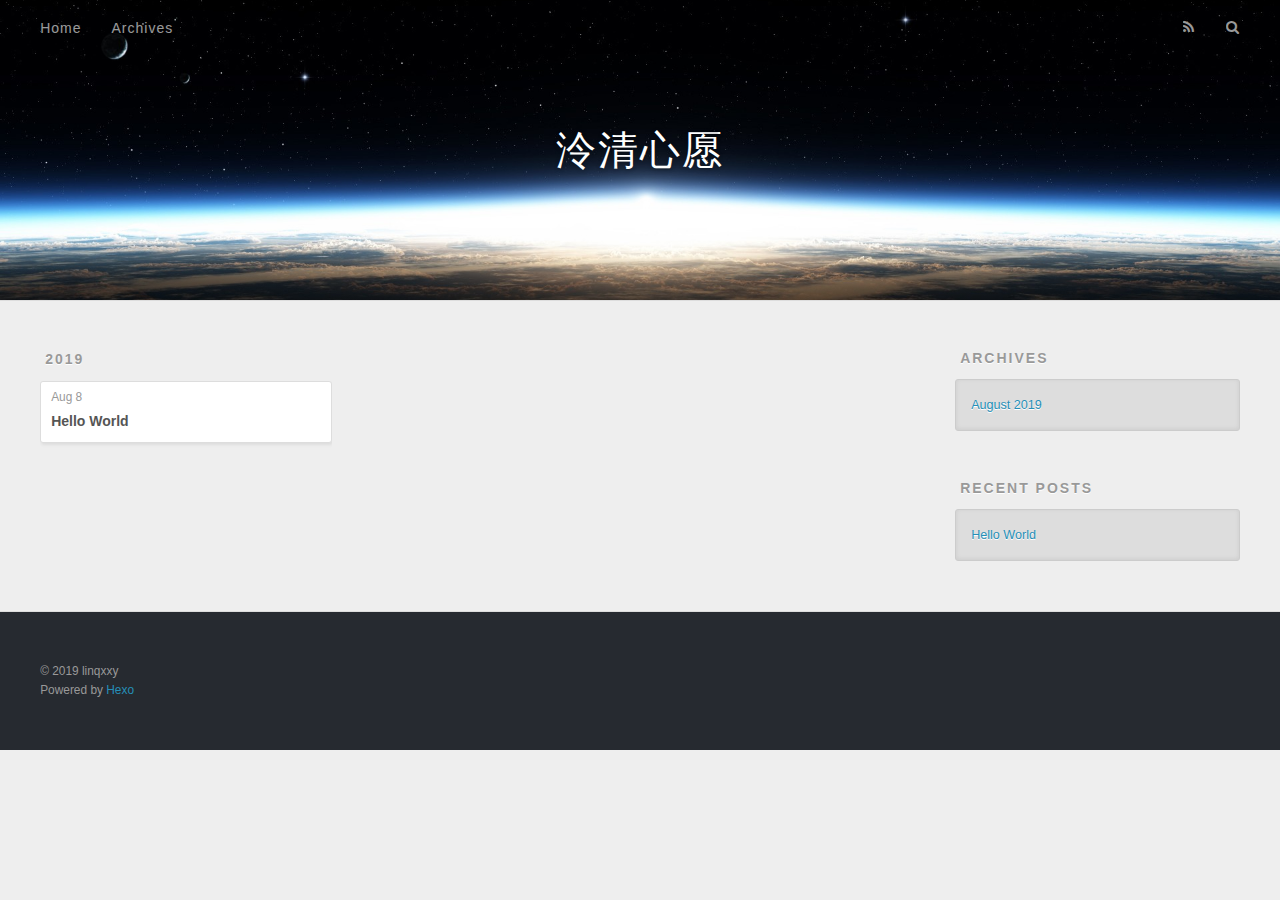
<file: archives/2019/index.html>
<!DOCTYPE html>
<html>
<head><meta name="generator" content="Hexo 3.9.0">
  <meta charset="utf-8">
  

  
  <title>Archives: 2019 | 泠清心愿</title>
  <meta name="viewport" content="width=device-width, initial-scale=1, maximum-scale=1">
  <meta property="og:type" content="website">
<meta property="og:title" content="泠清心愿">
<meta property="og:url" content="http://yoursite.com/archives/2019/index.html">
<meta property="og:site_name" content="泠清心愿">
<meta property="og:locale" content="cn">
<meta name="twitter:card" content="summary">
<meta name="twitter:title" content="泠清心愿">
  
    <link rel="alternate" href="/atom.xml" title="泠清心愿" type="application/atom+xml">
  
  
    <link rel="icon" href="/favicon.png">
  
  
    <link href="//fonts.googleapis.com/css?family=Source+Code+Pro" rel="stylesheet" type="text/css">
  
  <link rel="stylesheet" href="/css/style.css">
</head>
</html>
<body>
  <div id="container">
    <div id="wrap">
      <header id="header">
  <div id="banner"></div>
  <div id="header-outer" class="outer">
    <div id="header-title" class="inner">
      <h1 id="logo-wrap">
        <a href="/" id="logo">泠清心愿</a>
      </h1>
      
    </div>
    <div id="header-inner" class="inner">
      <nav id="main-nav">
        <a id="main-nav-toggle" class="nav-icon"></a>
        
          <a class="main-nav-link" href="/">Home</a>
        
          <a class="main-nav-link" href="/archives">Archives</a>
        
      </nav>
      <nav id="sub-nav">
        
          <a id="nav-rss-link" class="nav-icon" href="/atom.xml" title="RSS Feed"></a>
        
        <a id="nav-search-btn" class="nav-icon" title="Search"></a>
      </nav>
      <div id="search-form-wrap">
        <form action="//google.com/search" method="get" accept-charset="UTF-8" class="search-form"><input type="search" name="q" class="search-form-input" placeholder="Search"><button type="submit" class="search-form-submit">&#xF002;</button><input type="hidden" name="sitesearch" value="http://yoursite.com"></form>
      </div>
    </div>
  </div>
</header>
      <div class="outer">
        <section id="main">
  
  
    
    
      
      
      <section class="archives-wrap">
        <div class="archive-year-wrap">
          <a href="/archives/2019" class="archive-year">2019</a>
        </div>
        <div class="archives">
    
    <article class="archive-article archive-type-post">
  <div class="archive-article-inner">
    <header class="archive-article-header">
      <a href="/2019/08/08/hello-world/" class="archive-article-date">
  <time datetime="2019-08-08T00:48:47.081Z" itemprop="datePublished">Aug 8</time>
</a>
      
  
    <h1 itemprop="name">
      <a class="archive-article-title" href="/2019/08/08/hello-world/">Hello World</a>
    </h1>
  

    </header>
  </div>
</article>
  
  
    </div></section>
  


</section>
        
          <aside id="sidebar">
  
    

  
    

  
    
  
    
  <div class="widget-wrap">
    <h3 class="widget-title">Archives</h3>
    <div class="widget">
      <ul class="archive-list"><li class="archive-list-item"><a class="archive-list-link" href="/archives/2019/08/">August 2019</a></li></ul>
    </div>
  </div>


  
    
  <div class="widget-wrap">
    <h3 class="widget-title">Recent Posts</h3>
    <div class="widget">
      <ul>
        
          <li>
            <a href="/2019/08/08/hello-world/">Hello World</a>
          </li>
        
      </ul>
    </div>
  </div>

  
</aside>
        
      </div>
      <footer id="footer">
  
  <div class="outer">
    <div id="footer-info" class="inner">
      &copy; 2019 linqxxy<br>
      Powered by <a href="http://hexo.io/" target="_blank">Hexo</a>
    </div>
  </div>
</footer>
    </div>
    <nav id="mobile-nav">
  
    <a href="/" class="mobile-nav-link">Home</a>
  
    <a href="/archives" class="mobile-nav-link">Archives</a>
  
</nav>
    

<script src="//ajax.googleapis.com/ajax/libs/jquery/2.0.3/jquery.min.js"></script>


  <link rel="stylesheet" href="/fancybox/jquery.fancybox.css">
  <script src="/fancybox/jquery.fancybox.pack.js"></script>


<script src="/js/script.js"></script>



  </div>
</body>
</html>
</file>
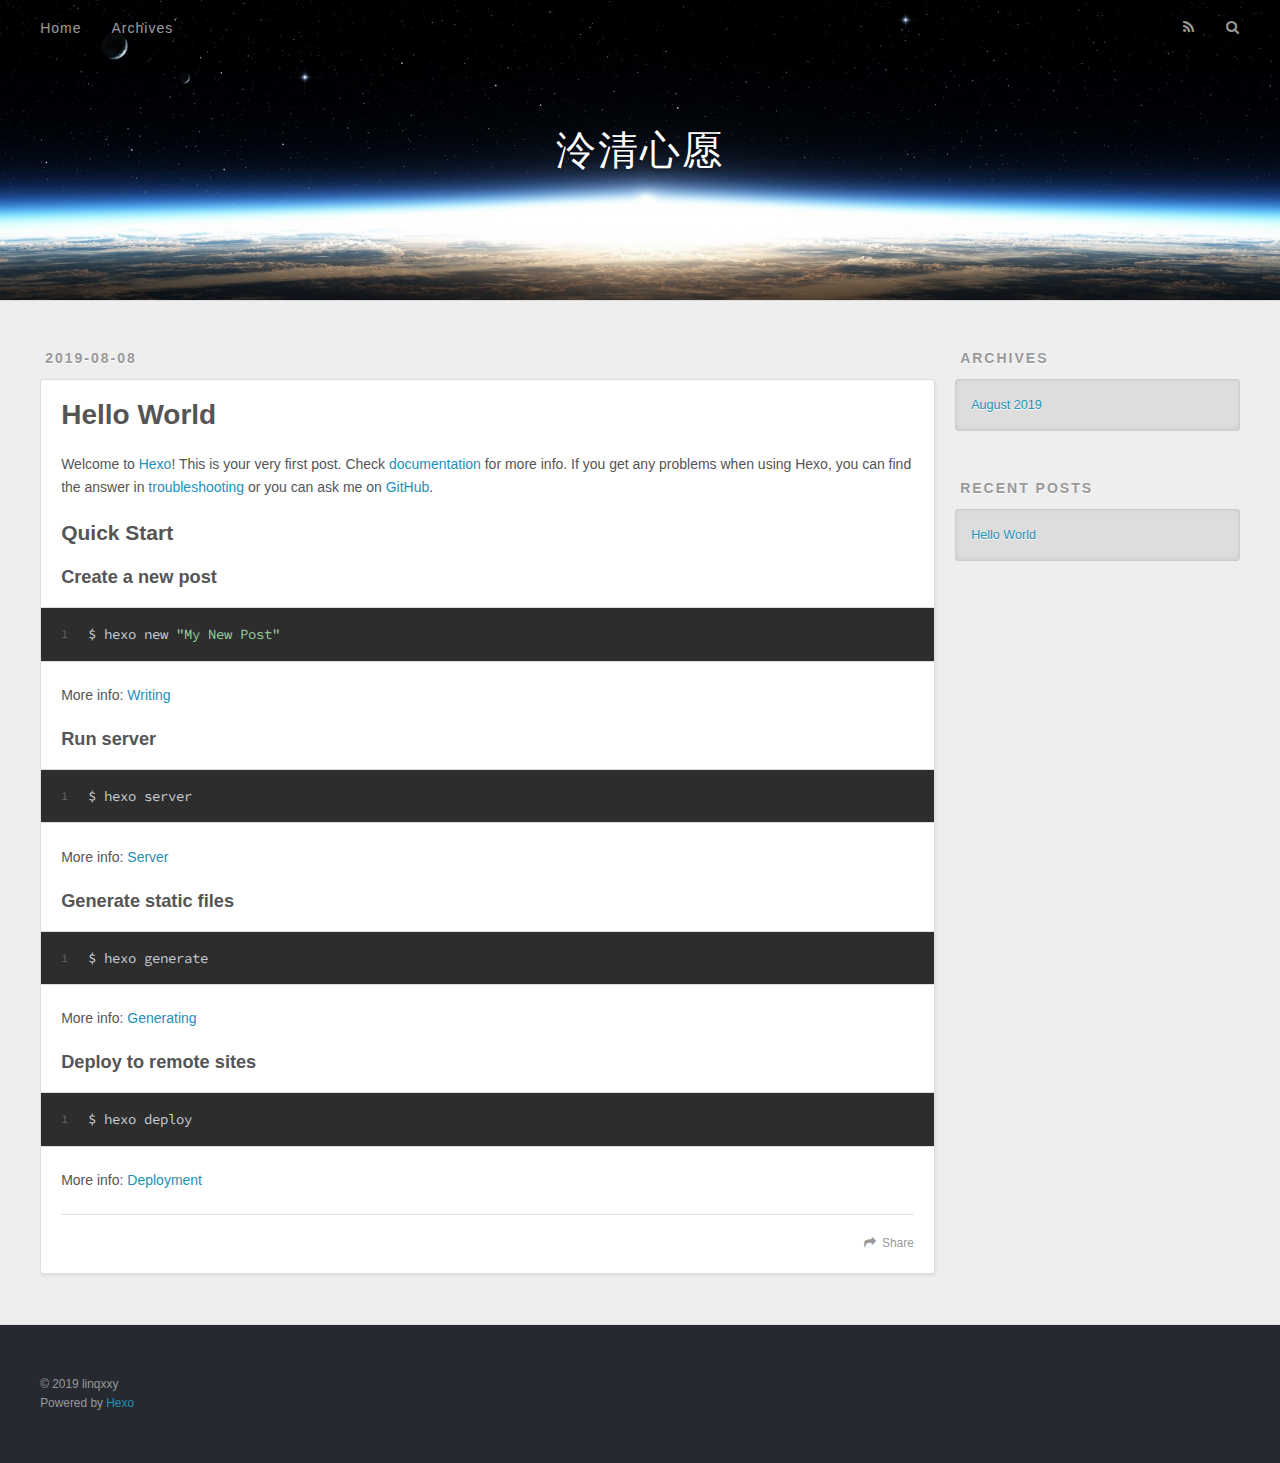
<file: 2019/08/08/hello-world/index.html>
<!DOCTYPE html>
<html>
<head><meta name="generator" content="Hexo 3.9.0">
  <meta charset="utf-8">
  

  
  <title>Hello World | 泠清心愿</title>
  <meta name="viewport" content="width=device-width, initial-scale=1, maximum-scale=1">
  <meta name="description" content="Welcome to Hexo! This is your very first post. Check documentation for more info. If you get any problems when using Hexo, you can find the answer in troubleshooting or you can ask me on GitHub. Quick">
<meta property="og:type" content="article">
<meta property="og:title" content="Hello World">
<meta property="og:url" content="http://yoursite.com/2019/08/08/hello-world/index.html">
<meta property="og:site_name" content="泠清心愿">
<meta property="og:description" content="Welcome to Hexo! This is your very first post. Check documentation for more info. If you get any problems when using Hexo, you can find the answer in troubleshooting or you can ask me on GitHub. Quick">
<meta property="og:locale" content="cn">
<meta property="og:updated_time" content="2019-08-08T00:48:47.081Z">
<meta name="twitter:card" content="summary">
<meta name="twitter:title" content="Hello World">
<meta name="twitter:description" content="Welcome to Hexo! This is your very first post. Check documentation for more info. If you get any problems when using Hexo, you can find the answer in troubleshooting or you can ask me on GitHub. Quick">
  
    <link rel="alternate" href="/atom.xml" title="泠清心愿" type="application/atom+xml">
  
  
    <link rel="icon" href="/favicon.png">
  
  
    <link href="//fonts.googleapis.com/css?family=Source+Code+Pro" rel="stylesheet" type="text/css">
  
  <link rel="stylesheet" href="/css/style.css">
</head>
</html>
<body>
  <div id="container">
    <div id="wrap">
      <header id="header">
  <div id="banner"></div>
  <div id="header-outer" class="outer">
    <div id="header-title" class="inner">
      <h1 id="logo-wrap">
        <a href="/" id="logo">泠清心愿</a>
      </h1>
      
    </div>
    <div id="header-inner" class="inner">
      <nav id="main-nav">
        <a id="main-nav-toggle" class="nav-icon"></a>
        
          <a class="main-nav-link" href="/">Home</a>
        
          <a class="main-nav-link" href="/archives">Archives</a>
        
      </nav>
      <nav id="sub-nav">
        
          <a id="nav-rss-link" class="nav-icon" href="/atom.xml" title="RSS Feed"></a>
        
        <a id="nav-search-btn" class="nav-icon" title="Search"></a>
      </nav>
      <div id="search-form-wrap">
        <form action="//google.com/search" method="get" accept-charset="UTF-8" class="search-form"><input type="search" name="q" class="search-form-input" placeholder="Search"><button type="submit" class="search-form-submit">&#xF002;</button><input type="hidden" name="sitesearch" value="http://yoursite.com"></form>
      </div>
    </div>
  </div>
</header>
      <div class="outer">
        <section id="main"><article id="post-hello-world" class="article article-type-post" itemscope itemprop="blogPost">
  <div class="article-meta">
    <a href="/2019/08/08/hello-world/" class="article-date">
  <time datetime="2019-08-08T00:48:47.081Z" itemprop="datePublished">2019-08-08</time>
</a>
    
  </div>
  <div class="article-inner">
    
    
      <header class="article-header">
        
  
    <h1 class="article-title" itemprop="name">
      Hello World
    </h1>
  

      </header>
    
    <div class="article-entry" itemprop="articleBody">
      
        <p>Welcome to <a href="https://hexo.io/" target="_blank" rel="noopener">Hexo</a>! This is your very first post. Check <a href="https://hexo.io/docs/" target="_blank" rel="noopener">documentation</a> for more info. If you get any problems when using Hexo, you can find the answer in <a href="https://hexo.io/docs/troubleshooting.html" target="_blank" rel="noopener">troubleshooting</a> or you can ask me on <a href="https://github.com/hexojs/hexo/issues" target="_blank" rel="noopener">GitHub</a>.</p>
<h2 id="Quick-Start"><a href="#Quick-Start" class="headerlink" title="Quick Start"></a>Quick Start</h2><h3 id="Create-a-new-post"><a href="#Create-a-new-post" class="headerlink" title="Create a new post"></a>Create a new post</h3><figure class="highlight bash"><table><tr><td class="gutter"><pre><span class="line">1</span><br></pre></td><td class="code"><pre><span class="line">$ hexo new <span class="string">"My New Post"</span></span><br></pre></td></tr></table></figure>

<p>More info: <a href="https://hexo.io/docs/writing.html" target="_blank" rel="noopener">Writing</a></p>
<h3 id="Run-server"><a href="#Run-server" class="headerlink" title="Run server"></a>Run server</h3><figure class="highlight bash"><table><tr><td class="gutter"><pre><span class="line">1</span><br></pre></td><td class="code"><pre><span class="line">$ hexo server</span><br></pre></td></tr></table></figure>

<p>More info: <a href="https://hexo.io/docs/server.html" target="_blank" rel="noopener">Server</a></p>
<h3 id="Generate-static-files"><a href="#Generate-static-files" class="headerlink" title="Generate static files"></a>Generate static files</h3><figure class="highlight bash"><table><tr><td class="gutter"><pre><span class="line">1</span><br></pre></td><td class="code"><pre><span class="line">$ hexo generate</span><br></pre></td></tr></table></figure>

<p>More info: <a href="https://hexo.io/docs/generating.html" target="_blank" rel="noopener">Generating</a></p>
<h3 id="Deploy-to-remote-sites"><a href="#Deploy-to-remote-sites" class="headerlink" title="Deploy to remote sites"></a>Deploy to remote sites</h3><figure class="highlight bash"><table><tr><td class="gutter"><pre><span class="line">1</span><br></pre></td><td class="code"><pre><span class="line">$ hexo deploy</span><br></pre></td></tr></table></figure>

<p>More info: <a href="https://hexo.io/docs/deployment.html" target="_blank" rel="noopener">Deployment</a></p>

      
    </div>
    <footer class="article-footer">
      <a data-url="http://yoursite.com/2019/08/08/hello-world/" data-id="cjz1z78re0000d0vnspcqy4vf" class="article-share-link">Share</a>
      
      
    </footer>
  </div>
  
    
  
</article>

</section>
        
          <aside id="sidebar">
  
    

  
    

  
    
  
    
  <div class="widget-wrap">
    <h3 class="widget-title">Archives</h3>
    <div class="widget">
      <ul class="archive-list"><li class="archive-list-item"><a class="archive-list-link" href="/archives/2019/08/">August 2019</a></li></ul>
    </div>
  </div>


  
    
  <div class="widget-wrap">
    <h3 class="widget-title">Recent Posts</h3>
    <div class="widget">
      <ul>
        
          <li>
            <a href="/2019/08/08/hello-world/">Hello World</a>
          </li>
        
      </ul>
    </div>
  </div>

  
</aside>
        
      </div>
      <footer id="footer">
  
  <div class="outer">
    <div id="footer-info" class="inner">
      &copy; 2019 linqxxy<br>
      Powered by <a href="http://hexo.io/" target="_blank">Hexo</a>
    </div>
  </div>
</footer>
    </div>
    <nav id="mobile-nav">
  
    <a href="/" class="mobile-nav-link">Home</a>
  
    <a href="/archives" class="mobile-nav-link">Archives</a>
  
</nav>
    

<script src="//ajax.googleapis.com/ajax/libs/jquery/2.0.3/jquery.min.js"></script>


  <link rel="stylesheet" href="/fancybox/jquery.fancybox.css">
  <script src="/fancybox/jquery.fancybox.pack.js"></script>


<script src="/js/script.js"></script>



  </div>
</body>
</html>
</file>
<file: css/style.css>
body {
  width: 100%;
}
body:before,
body:after {
  content: "";
  display: table;
}
body:after {
  clear: both;
}
html,
body,
div,
span,
applet,
object,
iframe,
h1,
h2,
h3,
h4,
h5,
h6,
p,
blockquote,
pre,
a,
abbr,
acronym,
address,
big,
cite,
code,
del,
dfn,
em,
img,
ins,
kbd,
q,
s,
samp,
small,
strike,
strong,
sub,
sup,
tt,
var,
dl,
dt,
dd,
ol,
ul,
li,
fieldset,
form,
label,
legend,
table,
caption,
tbody,
tfoot,
thead,
tr,
th,
td {
  margin: 0;
  padding: 0;
  border: 0;
  outline: 0;
  font-weight: inherit;
  font-style: inherit;
  font-family: inherit;
  font-size: 100%;
  vertical-align: baseline;
}
body {
  line-height: 1;
  color: #000;
  background: #fff;
}
ol,
ul {
  list-style: none;
}
table {
  border-collapse: separate;
  border-spacing: 0;
  vertical-align: middle;
}
caption,
th,
td {
  text-align: left;
  font-weight: normal;
  vertical-align: middle;
}
a img {
  border: none;
}
input,
button {
  margin: 0;
  padding: 0;
}
input::-moz-focus-inner,
button::-moz-focus-inner {
  border: 0;
  padding: 0;
}
@font-face {
  font-family: FontAwesome;
  font-style: normal;
  font-weight: normal;
  src: url("fonts/fontawesome-webfont.eot?v=#4.0.3");
  src: url("fonts/fontawesome-webfont.eot?#iefix&v=#4.0.3") format("embedded-opentype"), url("fonts/fontawesome-webfont.woff?v=#4.0.3") format("woff"), url("fonts/fontawesome-webfont.ttf?v=#4.0.3") format("truetype"), url("fonts/fontawesome-webfont.svg#fontawesomeregular?v=#4.0.3") format("svg");
}
html,
body,
#container {
  height: 100%;
}
body {
  background: #eee;
  font: 14px -apple-system, BlinkMacSystemFont, "Segoe UI", "Roboto", "Oxygen", "Ubuntu", "Cantarell", "Fira Sans", "Droid Sans", "Helvetica Neue", sans-serif;
  -webkit-text-size-adjust: 100%;
}
.outer {
  max-width: 1220px;
  margin: 0 auto;
  padding: 0 20px;
}
.outer:before,
.outer:after {
  content: "";
  display: table;
}
.outer:after {
  clear: both;
}
.inner {
  display: inline;
  float: left;
  width: 98.33333333333333%;
  margin: 0 0.833333333333333%;
}
.left,
.alignleft {
  float: left;
}
.right,
.alignright {
  float: right;
}
.clear {
  clear: both;
}
#container {
  position: relative;
}
.mobile-nav-on {
  overflow: hidden;
}
#wrap {
  height: 100%;
  width: 100%;
  position: absolute;
  top: 0;
  left: 0;
  -webkit-transition: 0.2s ease-out;
  -moz-transition: 0.2s ease-out;
  -ms-transition: 0.2s ease-out;
  transition: 0.2s ease-out;
  z-index: 1;
  background: #eee;
}
.mobile-nav-on #wrap {
  left: 280px;
}
@media screen and (min-width: 768px) {
  #main {
    display: inline;
    float: left;
    width: 73.33333333333333%;
    margin: 0 0.833333333333333%;
  }
}
.article-date,
.article-category-link,
.archive-year,
.widget-title {
  text-decoration: none;
  text-transform: uppercase;
  letter-spacing: 2px;
  color: #999;
  margin-bottom: 1em;
  margin-left: 5px;
  line-height: 1em;
  text-shadow: 0 1px #fff;
  font-weight: bold;
}
.article-inner,
.archive-article-inner {
  background: #fff;
  -webkit-box-shadow: 1px 2px 3px #ddd;
  box-shadow: 1px 2px 3px #ddd;
  border: 1px solid #ddd;
  border-radius: 3px;
}
.article-entry h1,
.widget h1 {
  font-size: 2em;
}
.article-entry h2,
.widget h2 {
  font-size: 1.5em;
}
.article-entry h3,
.widget h3 {
  font-size: 1.3em;
}
.article-entry h4,
.widget h4 {
  font-size: 1.2em;
}
.article-entry h5,
.widget h5 {
  font-size: 1em;
}
.article-entry h6,
.widget h6 {
  font-size: 1em;
  color: #999;
}
.article-entry hr,
.widget hr {
  border: 1px dashed #ddd;
}
.article-entry strong,
.widget strong {
  font-weight: bold;
}
.article-entry em,
.widget em,
.article-entry cite,
.widget cite {
  font-style: italic;
}
.article-entry sup,
.widget sup,
.article-entry sub,
.widget sub {
  font-size: 0.75em;
  line-height: 0;
  position: relative;
  vertical-align: baseline;
}
.article-entry sup,
.widget sup {
  top: -0.5em;
}
.article-entry sub,
.widget sub {
  bottom: -0.2em;
}
.article-entry small,
.widget small {
  font-size: 0.85em;
}
.article-entry acronym,
.widget acronym,
.article-entry abbr,
.widget abbr {
  border-bottom: 1px dotted;
}
.article-entry ul,
.widget ul,
.article-entry ol,
.widget ol,
.article-entry dl,
.widget dl {
  margin: 0 20px;
  line-height: 1.6em;
}
.article-entry ul ul,
.widget ul ul,
.article-entry ol ul,
.widget ol ul,
.article-entry ul ol,
.widget ul ol,
.article-entry ol ol,
.widget ol ol {
  margin-top: 0;
  margin-bottom: 0;
}
.article-entry ul,
.widget ul {
  list-style: disc;
}
.article-entry ol,
.widget ol {
  list-style: decimal;
}
.article-entry dt,
.widget dt {
  font-weight: bold;
}
#header {
  height: 300px;
  position: relative;
  border-bottom: 1px solid #ddd;
}
#header:before,
#header:after {
  content: "";
  position: absolute;
  left: 0;
  right: 0;
  height: 40px;
}
#header:before {
  top: 0;
  background: -webkit-linear-gradient(rgba(0,0,0,0.2), transparent);
  background: -moz-linear-gradient(rgba(0,0,0,0.2), transparent);
  background: -ms-linear-gradient(rgba(0,0,0,0.2), transparent);
  background: linear-gradient(rgba(0,0,0,0.2), transparent);
}
#header:after {
  bottom: 0;
  background: -webkit-linear-gradient(transparent, rgba(0,0,0,0.2));
  background: -moz-linear-gradient(transparent, rgba(0,0,0,0.2));
  background: -ms-linear-gradient(transparent, rgba(0,0,0,0.2));
  background: linear-gradient(transparent, rgba(0,0,0,0.2));
}
#header-outer {
  height: 100%;
  position: relative;
}
#header-inner {
  position: relative;
  overflow: hidden;
}
#banner {
  position: absolute;
  top: 0;
  left: 0;
  width: 100%;
  height: 100%;
  background: url("images/banner.jpg") center #000;
  -webkit-background-size: cover;
  -moz-background-size: cover;
  background-size: cover;
  z-index: -1;
}
#header-title {
  text-align: center;
  height: 40px;
  position: absolute;
  top: 50%;
  left: 0;
  margin-top: -20px;
}
#logo,
#subtitle {
  text-decoration: none;
  color: #fff;
  font-weight: 300;
  text-shadow: 0 1px 4px rgba(0,0,0,0.3);
}
#logo {
  font-size: 40px;
  line-height: 40px;
  letter-spacing: 2px;
}
#subtitle {
  font-size: 16px;
  line-height: 16px;
  letter-spacing: 1px;
}
#subtitle-wrap {
  margin-top: 16px;
}
#main-nav {
  float: left;
  margin-left: -15px;
}
.nav-icon,
.main-nav-link {
  float: left;
  color: #fff;
  opacity: 0.6;
  text-decoration: none;
  text-shadow: 0 1px rgba(0,0,0,0.2);
  -webkit-transition: opacity 0.2s;
  -moz-transition: opacity 0.2s;
  -ms-transition: opacity 0.2s;
  transition: opacity 0.2s;
  display: block;
  padding: 20px 15px;
}
.nav-icon:hover,
.main-nav-link:hover {
  opacity: 1;
}
.nav-icon {
  font-family: FontAwesome;
  text-align: center;
  font-size: 14px;
  width: 14px;
  height: 14px;
  padding: 20px 15px;
  position: relative;
  cursor: pointer;
}
.main-nav-link {
  font-weight: 300;
  letter-spacing: 1px;
}
@media screen and (max-width: 479px) {
  .main-nav-link {
    display: none;
  }
}
#main-nav-toggle {
  display: none;
}
#main-nav-toggle:before {
  content: "\f0c9";
}
@media screen and (max-width: 479px) {
  #main-nav-toggle {
    display: block;
  }
}
#sub-nav {
  float: right;
  margin-right: -15px;
}
#nav-rss-link:before {
  content: "\f09e";
}
#nav-search-btn:before {
  content: "\f002";
}
#search-form-wrap {
  position: absolute;
  top: 15px;
  width: 150px;
  height: 30px;
  right: -150px;
  opacity: 0;
  -webkit-transition: 0.2s ease-out;
  -moz-transition: 0.2s ease-out;
  -ms-transition: 0.2s ease-out;
  transition: 0.2s ease-out;
}
#search-form-wrap.on {
  opacity: 1;
  right: 0;
}
@media screen and (max-width: 479px) {
  #search-form-wrap {
    width: 100%;
    right: -100%;
  }
}
.search-form {
  position: absolute;
  top: 0;
  left: 0;
  right: 0;
  background: #fff;
  padding: 5px 15px;
  border-radius: 15px;
  -webkit-box-shadow: 0 0 10px rgba(0,0,0,0.3);
  box-shadow: 0 0 10px rgba(0,0,0,0.3);
}
.search-form-input {
  border: none;
  background: none;
  color: #555;
  width: 100%;
  font: 13px -apple-system, BlinkMacSystemFont, "Segoe UI", "Roboto", "Oxygen", "Ubuntu", "Cantarell", "Fira Sans", "Droid Sans", "Helvetica Neue", sans-serif;
  outline: none;
}
.search-form-input::-webkit-search-results-decoration,
.search-form-input::-webkit-search-cancel-button {
  -webkit-appearance: none;
}
.search-form-submit {
  position: absolute;
  top: 50%;
  right: 10px;
  margin-top: -7px;
  font: 13px FontAwesome;
  border: none;
  background: none;
  color: #bbb;
  cursor: pointer;
}
.search-form-submit:hover,
.search-form-submit:focus {
  color: #777;
}
.article {
  margin: 50px 0;
}
.article-inner {
  overflow: hidden;
}
.article-meta:before,
.article-meta:after {
  content: "";
  display: table;
}
.article-meta:after {
  clear: both;
}
.article-date {
  float: left;
}
.article-category {
  float: left;
  line-height: 1em;
  color: #ccc;
  text-shadow: 0 1px #fff;
  margin-left: 8px;
}
.article-category:before {
  content: "\2022";
}
.article-category-link {
  margin: 0 12px 1em;
}
.article-header {
  padding: 20px 20px 0;
}
.article-title {
  text-decoration: none;
  font-size: 2em;
  font-weight: bold;
  color: #555;
  line-height: 1.1em;
  -webkit-transition: color 0.2s;
  -moz-transition: color 0.2s;
  -ms-transition: color 0.2s;
  transition: color 0.2s;
}
a.article-title:hover {
  color: #258fb8;
}
.article-entry {
  color: #555;
  padding: 0 20px;
}
.article-entry:before,
.article-entry:after {
  content: "";
  display: table;
}
.article-entry:after {
  clear: both;
}
.article-entry p,
.article-entry table {
  line-height: 1.6em;
  margin: 1.6em 0;
}
.article-entry h1,
.article-entry h2,
.article-entry h3,
.article-entry h4,
.article-entry h5,
.article-entry h6 {
  font-weight: bold;
}
.article-entry h1,
.article-entry h2,
.article-entry h3,
.article-entry h4,
.article-entry h5,
.article-entry h6 {
  line-height: 1.1em;
  margin: 1.1em 0;
}
.article-entry a {
  color: #258fb8;
  text-decoration: none;
}
.article-entry a:hover {
  text-decoration: underline;
}
.article-entry ul,
.article-entry ol,
.article-entry dl {
  margin-top: 1.6em;
  margin-bottom: 1.6em;
}
.article-entry img,
.article-entry video {
  max-width: 100%;
  height: auto;
  display: block;
  margin: auto;
}
.article-entry iframe {
  border: none;
}
.article-entry table {
  width: 100%;
  border-collapse: collapse;
  border-spacing: 0;
}
.article-entry th {
  font-weight: bold;
  border-bottom: 3px solid #ddd;
  padding-bottom: 0.5em;
}
.article-entry td {
  border-bottom: 1px solid #ddd;
  padding: 10px 0;
}
.article-entry blockquote {
  font-family: Georgia, "Times New Roman", serif;
  font-size: 1.4em;
  margin: 1.6em 20px;
  text-align: center;
}
.article-entry blockquote footer {
  font-size: 14px;
  margin: 1.6em 0;
  font-family: -apple-system, BlinkMacSystemFont, "Segoe UI", "Roboto", "Oxygen", "Ubuntu", "Cantarell", "Fira Sans", "Droid Sans", "Helvetica Neue", sans-serif;
}
.article-entry blockquote footer cite:before {
  content: "—";
  padding: 0 0.5em;
}
.article-entry .pullquote {
  text-align: left;
  width: 45%;
  margin: 0;
}
.article-entry .pullquote.left {
  margin-left: 0.5em;
  margin-right: 1em;
}
.article-entry .pullquote.right {
  margin-right: 0.5em;
  margin-left: 1em;
}
.article-entry .caption {
  color: #999;
  display: block;
  font-size: 0.9em;
  margin-top: 0.5em;
  position: relative;
  text-align: center;
}
.article-entry .video-container {
  position: relative;
  padding-top: 56.25%;
  height: 0;
  overflow: hidden;
}
.article-entry .video-container iframe,
.article-entry .video-container object,
.article-entry .video-container embed {
  position: absolute;
  top: 0;
  left: 0;
  width: 100%;
  height: 100%;
  margin-top: 0;
}
.article-more-link a {
  display: inline-block;
  line-height: 1em;
  padding: 6px 15px;
  border-radius: 15px;
  background: #eee;
  color: #999;
  text-shadow: 0 1px #fff;
  text-decoration: none;
}
.article-more-link a:hover {
  background: #258fb8;
  color: #fff;
  text-decoration: none;
  text-shadow: 0 1px #1e7293;
}
.article-footer {
  font-size: 0.85em;
  line-height: 1.6em;
  border-top: 1px solid #ddd;
  padding-top: 1.6em;
  margin: 0 20px 20px;
}
.article-footer:before,
.article-footer:after {
  content: "";
  display: table;
}
.article-footer:after {
  clear: both;
}
.article-footer a {
  color: #999;
  text-decoration: none;
}
.article-footer a:hover {
  color: #555;
}
.article-tag-list-item {
  float: left;
  margin-right: 10px;
}
.article-tag-list-link:before {
  content: "#";
}
.article-comment-link {
  float: right;
}
.article-comment-link:before {
  content: "\f075";
  font-family: FontAwesome;
  padding-right: 8px;
}
.article-share-link {
  cursor: pointer;
  float: right;
  margin-left: 20px;
}
.article-share-link:before {
  content: "\f064";
  font-family: FontAwesome;
  padding-right: 6px;
}
#article-nav {
  position: relative;
}
#article-nav:before,
#article-nav:after {
  content: "";
  display: table;
}
#article-nav:after {
  clear: both;
}
@media screen and (min-width: 768px) {
  #article-nav {
    margin: 50px 0;
  }
  #article-nav:before {
    width: 8px;
    height: 8px;
    position: absolute;
    top: 50%;
    left: 50%;
    margin-top: -4px;
    margin-left: -4px;
    content: "";
    border-radius: 50%;
    background: #ddd;
    -webkit-box-shadow: 0 1px 2px #fff;
    box-shadow: 0 1px 2px #fff;
  }
}
.article-nav-link-wrap {
  text-decoration: none;
  text-shadow: 0 1px #fff;
  color: #999;
  -webkit-box-sizing: border-box;
  -moz-box-sizing: border-box;
  box-sizing: border-box;
  margin-top: 50px;
  text-align: center;
  display: block;
}
.article-nav-link-wrap:hover {
  color: #555;
}
@media screen and (min-width: 768px) {
  .article-nav-link-wrap {
    width: 50%;
    margin-top: 0;
  }
}
@media screen and (min-width: 768px) {
  #article-nav-newer {
    float: left;
    text-align: right;
    padding-right: 20px;
  }
}
@media screen and (min-width: 768px) {
  #article-nav-older {
    float: right;
    text-align: left;
    padding-left: 20px;
  }
}
.article-nav-caption {
  text-transform: uppercase;
  letter-spacing: 2px;
  color: #ddd;
  line-height: 1em;
  font-weight: bold;
}
#article-nav-newer .article-nav-caption {
  margin-right: -2px;
}
.article-nav-title {
  font-size: 0.85em;
  line-height: 1.6em;
  margin-top: 0.5em;
}
.article-share-box {
  position: absolute;
  display: none;
  background: #fff;
  -webkit-box-shadow: 1px 2px 10px rgba(0,0,0,0.2);
  box-shadow: 1px 2px 10px rgba(0,0,0,0.2);
  border-radius: 3px;
  margin-left: -145px;
  overflow: hidden;
  z-index: 1;
}
.article-share-box.on {
  display: block;
}
.article-share-input {
  width: 100%;
  background: none;
  -webkit-box-sizing: border-box;
  -moz-box-sizing: border-box;
  box-sizing: border-box;
  font: 14px -apple-system, BlinkMacSystemFont, "Segoe UI", "Roboto", "Oxygen", "Ubuntu", "Cantarell", "Fira Sans", "Droid Sans", "Helvetica Neue", sans-serif;
  padding: 0 15px;
  color: #555;
  outline: none;
  border: 1px solid #ddd;
  border-radius: 3px 3px 0 0;
  height: 36px;
  line-height: 36px;
}
.article-share-links {
  background: #eee;
}
.article-share-links:before,
.article-share-links:after {
  content: "";
  display: table;
}
.article-share-links:after {
  clear: both;
}
.article-share-twitter,
.article-share-facebook,
.article-share-pinterest,
.article-share-google {
  width: 50px;
  height: 36px;
  display: block;
  float: left;
  position: relative;
  color: #999;
  text-shadow: 0 1px #fff;
}
.article-share-twitter:before,
.article-share-facebook:before,
.article-share-pinterest:before,
.article-share-google:before {
  font-size: 20px;
  font-family: FontAwesome;
  width: 20px;
  height: 20px;
  position: absolute;
  top: 50%;
  left: 50%;
  margin-top: -10px;
  margin-left: -10px;
  text-align: center;
}
.article-share-twitter:hover,
.article-share-facebook:hover,
.article-share-pinterest:hover,
.article-share-google:hover {
  color: #fff;
}
.article-share-twitter:before {
  content: "\f099";
}
.article-share-twitter:hover {
  background: #00aced;
  text-shadow: 0 1px #008abe;
}
.article-share-facebook:before {
  content: "\f09a";
}
.article-share-facebook:hover {
  background: #3b5998;
  text-shadow: 0 1px #2f477a;
}
.article-share-pinterest:before {
  content: "\f0d2";
}
.article-share-pinterest:hover {
  background: #cb2027;
  text-shadow: 0 1px #a21a1f;
}
.article-share-google:before {
  content: "\f0d5";
}
.article-share-google:hover {
  background: #dd4b39;
  text-shadow: 0 1px #be3221;
}
.article-gallery {
  background: #000;
  position: relative;
}
.article-gallery-photos {
  position: relative;
  overflow: hidden;
}
.article-gallery-img {
  display: none;
  max-width: 100%;
}
.article-gallery-img:first-child {
  display: block;
}
.article-gallery-img.loaded {
  position: absolute;
  display: block;
}
.article-gallery-img img {
  display: block;
  max-width: 100%;
  margin: 0 auto;
}
#comments {
  background: #fff;
  -webkit-box-shadow: 1px 2px 3px #ddd;
  box-shadow: 1px 2px 3px #ddd;
  padding: 20px;
  border: 1px solid #ddd;
  border-radius: 3px;
  margin: 50px 0;
}
#comments a {
  color: #258fb8;
}
.archives-wrap {
  margin: 50px 0;
}
.archives:before,
.archives:after {
  content: "";
  display: table;
}
.archives:after {
  clear: both;
}
.archive-year-wrap {
  margin-bottom: 1em;
}
.archives {
  -webkit-column-gap: 10px;
  -moz-column-gap: 10px;
  column-gap: 10px;
}
@media screen and (min-width: 480px) and (max-width: 767px) {
  .archives {
    -webkit-column-count: 2;
    -moz-column-count: 2;
    column-count: 2;
  }
}
@media screen and (min-width: 768px) {
  .archives {
    -webkit-column-count: 3;
    -moz-column-count: 3;
    column-count: 3;
  }
}
.archive-article {
  -webkit-column-break-inside: avoid;
  page-break-inside: avoid;
  overflow: hidden;
  break-inside: avoid-column;
}
.archive-article-inner {
  padding: 10px;
  margin-bottom: 15px;
}
.archive-article-title {
  text-decoration: none;
  font-weight: bold;
  color: #555;
  -webkit-transition: color 0.2s;
  -moz-transition: color 0.2s;
  -ms-transition: color 0.2s;
  transition: color 0.2s;
  line-height: 1.6em;
}
.archive-article-title:hover {
  color: #258fb8;
}
.archive-article-footer {
  margin-top: 1em;
}
.archive-article-date {
  color: #999;
  text-decoration: none;
  font-size: 0.85em;
  line-height: 1em;
  margin-bottom: 0.5em;
  display: block;
}
#page-nav {
  margin: 50px auto;
  background: #fff;
  -webkit-box-shadow: 1px 2px 3px #ddd;
  box-shadow: 1px 2px 3px #ddd;
  border: 1px solid #ddd;
  border-radius: 3px;
  text-align: center;
  color: #999;
  overflow: hidden;
}
#page-nav:before,
#page-nav:after {
  content: "";
  display: table;
}
#page-nav:after {
  clear: both;
}
#page-nav a,
#page-nav span {
  padding: 10px 20px;
  line-height: 1;
  height: 2ex;
}
#page-nav a {
  color: #999;
  text-decoration: none;
}
#page-nav a:hover {
  background: #999;
  color: #fff;
}
#page-nav .prev {
  float: left;
}
#page-nav .next {
  float: right;
}
#page-nav .page-number {
  display: inline-block;
}
@media screen and (max-width: 479px) {
  #page-nav .page-number {
    display: none;
  }
}
#page-nav .current {
  color: #555;
  font-weight: bold;
}
#page-nav .space {
  color: #ddd;
}
#footer {
  background: #262a30;
  padding: 50px 0;
  border-top: 1px solid #ddd;
  color: #999;
}
#footer a {
  color: #258fb8;
  text-decoration: none;
}
#footer a:hover {
  text-decoration: underline;
}
#footer-info {
  line-height: 1.6em;
  font-size: 0.85em;
}
.article-entry pre,
.article-entry .highlight {
  background: #2d2d2d;
  margin: 0 -20px;
  padding: 15px 20px;
  border-style: solid;
  border-color: #ddd;
  border-width: 1px 0;
  overflow: auto;
  color: #ccc;
  line-height: 22.400000000000002px;
}
.article-entry .highlight .gutter pre,
.article-entry .gist .gist-file .gist-data .line-numbers {
  color: #666;
  font-size: 0.85em;
}
.article-entry pre,
.article-entry code {
  font-family: "Source Code Pro", Consolas, Monaco, Menlo, Consolas, monospace;
}
.article-entry code {
  background: #eee;
  text-shadow: 0 1px #fff;
  padding: 0 0.3em;
}
.article-entry pre code {
  background: none;
  text-shadow: none;
  padding: 0;
}
.article-entry .highlight pre {
  border: none;
  margin: 0;
  padding: 0;
}
.article-entry .highlight table {
  margin: 0;
  width: auto;
}
.article-entry .highlight td {
  border: none;
  padding: 0;
}
.article-entry .highlight figcaption {
  font-size: 0.85em;
  color: #999;
  line-height: 1em;
  margin-bottom: 1em;
}
.article-entry .highlight figcaption:before,
.article-entry .highlight figcaption:after {
  content: "";
  display: table;
}
.article-entry .highlight figcaption:after {
  clear: both;
}
.article-entry .highlight figcaption a {
  float: right;
}
.article-entry .highlight .gutter pre {
  text-align: right;
  padding-right: 20px;
}
.article-entry .highlight .line {
  height: 22.400000000000002px;
}
.article-entry .highlight .line.marked {
  background: #515151;
}
.article-entry .gist {
  margin: 0 -20px;
  border-style: solid;
  border-color: #ddd;
  border-width: 1px 0;
  background: #2d2d2d;
  padding: 15px 20px 15px 0;
}
.article-entry .gist .gist-file {
  border: none;
  font-family: "Source Code Pro", Consolas, Monaco, Menlo, Consolas, monospace;
  margin: 0;
}
.article-entry .gist .gist-file .gist-data {
  background: none;
  border: none;
}
.article-entry .gist .gist-file .gist-data .line-numbers {
  background: none;
  border: none;
  padding: 0 20px 0 0;
}
.article-entry .gist .gist-file .gist-data .line-data {
  padding: 0 !important;
}
.article-entry .gist .gist-file .highlight {
  margin: 0;
  padding: 0;
  border: none;
}
.article-entry .gist .gist-file .gist-meta {
  background: #2d2d2d;
  color: #999;
  font: 0.85em -apple-system, BlinkMacSystemFont, "Segoe UI", "Roboto", "Oxygen", "Ubuntu", "Cantarell", "Fira Sans", "Droid Sans", "Helvetica Neue", sans-serif;
  text-shadow: 0 0;
  padding: 0;
  margin-top: 1em;
  margin-left: 20px;
}
.article-entry .gist .gist-file .gist-meta a {
  color: #258fb8;
  font-weight: normal;
}
.article-entry .gist .gist-file .gist-meta a:hover {
  text-decoration: underline;
}
pre .comment,
pre .title {
  color: #999;
}
pre .variable,
pre .attribute,
pre .tag,
pre .regexp,
pre .ruby .constant,
pre .xml .tag .title,
pre .xml .pi,
pre .xml .doctype,
pre .html .doctype,
pre .css .id,
pre .css .class,
pre .css .pseudo {
  color: #f2777a;
}
pre .number,
pre .preprocessor,
pre .built_in,
pre .literal,
pre .params,
pre .constant {
  color: #f99157;
}
pre .class,
pre .ruby .class .title,
pre .css .rules .attribute {
  color: #9c9;
}
pre .string,
pre .value,
pre .inheritance,
pre .header,
pre .ruby .symbol,
pre .xml .cdata {
  color: #9c9;
}
pre .css .hexcolor {
  color: #6cc;
}
pre .function,
pre .python .decorator,
pre .python .title,
pre .ruby .function .title,
pre .ruby .title .keyword,
pre .perl .sub,
pre .javascript .title,
pre .coffeescript .title {
  color: #69c;
}
pre .keyword,
pre .javascript .function {
  color: #c9c;
}
@media screen and (max-width: 479px) {
  #mobile-nav {
    position: absolute;
    top: 0;
    left: 0;
    width: 280px;
    height: 100%;
    background: #191919;
    border-right: 1px solid #fff;
  }
}
@media screen and (max-width: 479px) {
  .mobile-nav-link {
    display: block;
    color: #999;
    text-decoration: none;
    padding: 15px 20px;
    font-weight: bold;
  }
  .mobile-nav-link:hover {
    color: #fff;
  }
}
@media screen and (min-width: 768px) {
  #sidebar {
    display: inline;
    float: left;
    width: 23.333333333333332%;
    margin: 0 0.833333333333333%;
  }
}
.widget-wrap {
  margin: 50px 0;
}
.widget {
  color: #777;
  text-shadow: 0 1px #fff;
  background: #ddd;
  -webkit-box-shadow: 0 -1px 4px #ccc inset;
  box-shadow: 0 -1px 4px #ccc inset;
  border: 1px solid #ccc;
  padding: 15px;
  border-radius: 3px;
}
.widget a {
  color: #258fb8;
  text-decoration: none;
}
.widget a:hover {
  text-decoration: underline;
}
.widget ul ul,
.widget ol ul,
.widget dl ul,
.widget ul ol,
.widget ol ol,
.widget dl ol,
.widget ul dl,
.widget ol dl,
.widget dl dl {
  margin-left: 15px;
  list-style: disc;
}
.widget {
  line-height: 1.6em;
  word-wrap: break-word;
  font-size: 0.9em;
}
.widget ul,
.widget ol {
  list-style: none;
  margin: 0;
}
.widget ul ul,
.widget ol ul,
.widget ul ol,
.widget ol ol {
  margin: 0 20px;
}
.widget ul ul,
.widget ol ul {
  list-style: disc;
}
.widget ul ol,
.widget ol ol {
  list-style: decimal;
}
.category-list-count,
.tag-list-count,
.archive-list-count {
  padding-left: 5px;
  color: #999;
  font-size: 0.85em;
}
.category-list-count:before,
.tag-list-count:before,
.archive-list-count:before {
  content: "(";
}
.category-list-count:after,
.tag-list-count:after,
.archive-list-count:after {
  content: ")";
}
.tagcloud a {
  margin-right: 5px;
  display: inline-block;
}
</file>
